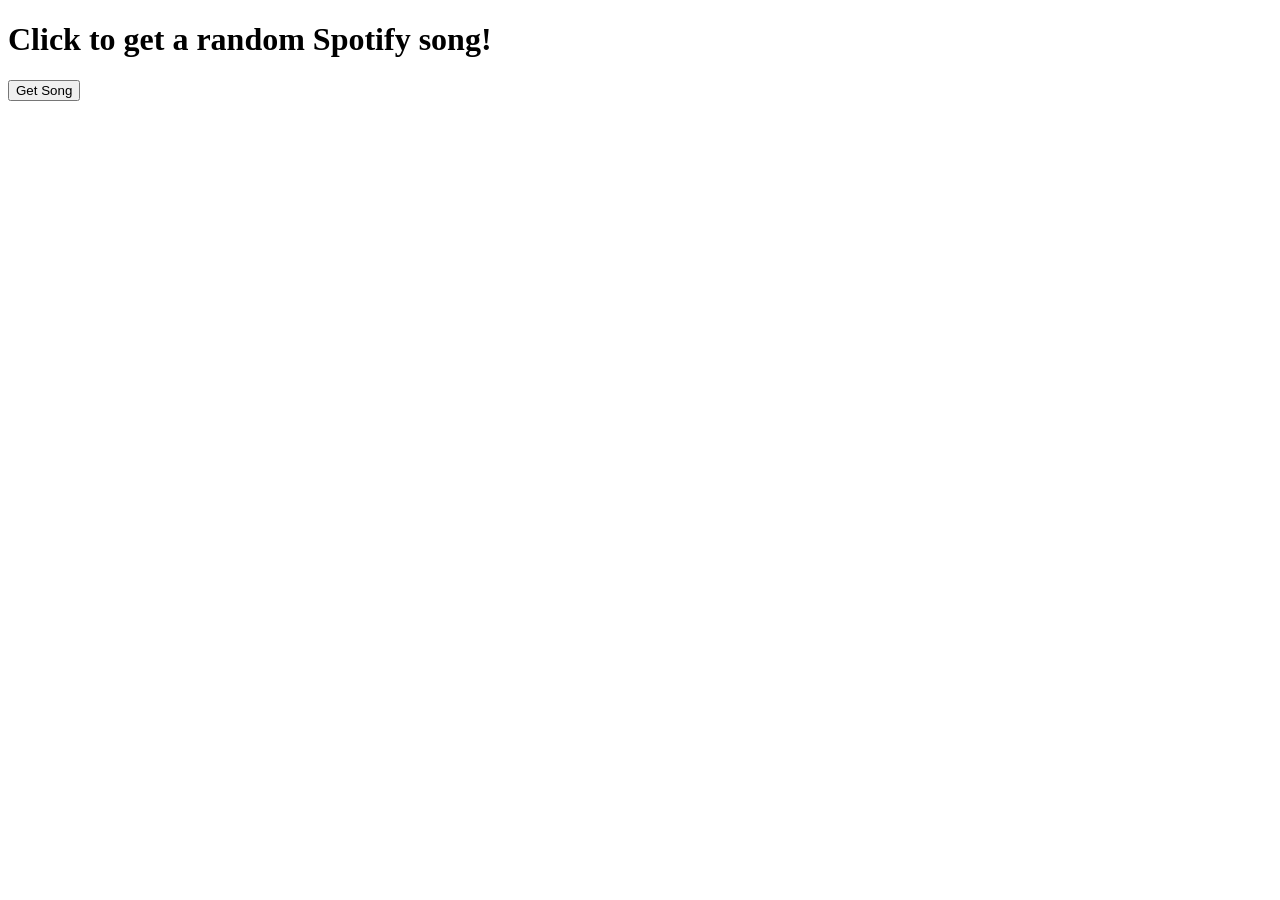
<file: templates/index.html>
<!DOCTYPE html>
<html lang="en">
<head>
    <meta charset="UTF-8">
    <title>Random Spotify Song</title>
    <style>
        #song {
            text-align: center;
            margin-top: 20px;
        }
        #song img {
            display: block; /* Ensures the image appears on a new line */
            margin-top: 10px; /* Adds space between the text and the image */
            margin-left: auto;
            margin-right: auto; /* Centers the image horizontally */
            width: 80%; /* Adjust the size as necessary */
            max-width: 640px; /* Maximum size of the image */
        }
    </style>
</head>
<body>
    <h1>Click to get a random Spotify song!</h1>
    <button onclick="fetchSong()">Get Song</button>
    <div id="song"></div>

    <script>
        function fetchSong() {
            fetch('/get-song', { method: 'POST' })
            .then(response => response.text())
            .then(html => {
                document.getElementById('song').innerHTML = html.replace(/\"/g, '');
            }).catch(error => console.error('Error:', error));
        }
    </script>
</body>
</html>
</file>
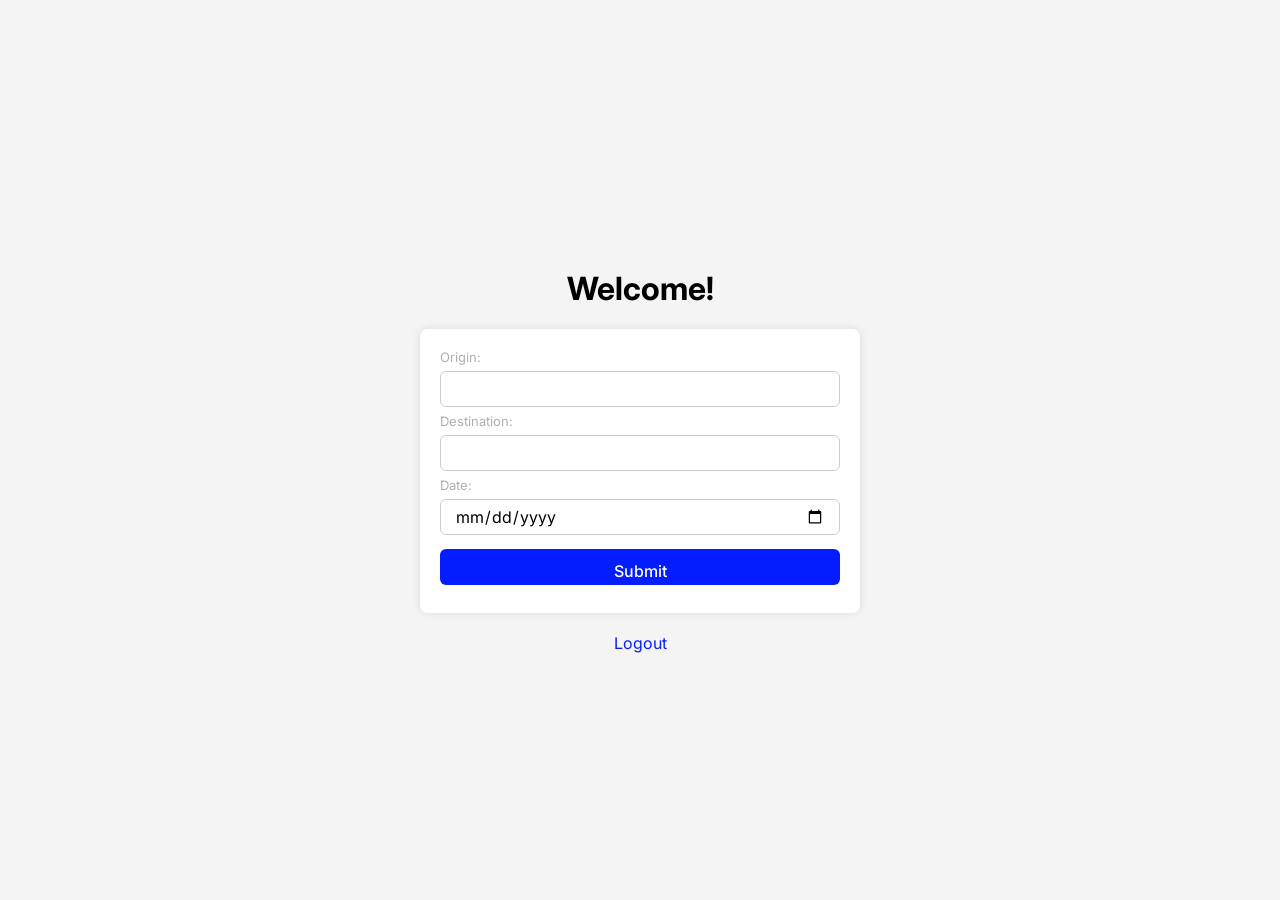
<file: project/flask/templates/date_entry.html>
<!DOCTYPE html>
<html>
  <head>
    <title>Enter Date</title>
      <link href="https://fonts.googleapis.com/css2?family=Inter:wght@400;700&display=swap" rel="stylesheet">
      <style>
        body {
            font-family: 'Inter', sans-serif;
            background-color: #f4f4f4;
            display: flex;
            flex-direction: column;
            justify-content: center;
            align-items: center;
            height: 100vh;
            margin: 0;
        }

        form {
            background: white;
            font-size: small;
            padding: 20px;
            border-radius: 8px;
            box-shadow: 0 0 10px rgba(0, 0, 0, 0.1);
            font-weight: 400;
            min-width: 400px;
        }

        input[type="text"], input[type="password"], input[type="date"] {
            font-family: 'Inter', sans-serif;
            font-size: medium;
            width: 100%;
            padding: 12px 14px;
            margin: 6px 0;
            display: inline-block;
            border: 1px solid #ccc;
            box-sizing: border-box;
            border-radius: 6px;
            max-height: 36px;
            font-weight: 400;
        }

        input[type="submit"] {
            font-family: 'Inter', sans-serif;
            font-size: medium;
            background-color: #031DFF;
            color: white;
            padding: 12px 14px;
            margin: 8px 0;
            border: none;
            cursor: pointer;
            width: 100%;
            max-height: 36px;
            border-radius: 6px;
            font-weight: 500;
        }

        input[type="submit"]:hover {
            background-color: #3B4DF3;
            max-height: 36px;
            border-radius: 6px;
        }

        label {
            color: #00000050;
            font-weight: 400;
        }
        a {
            display: block;
            margin-top: 20px; /* Space below form */
            color: #031DFF; /* Link color matching submit button */
            text-decoration: none;
        }

        a:hover {
            text-decoration: underline;
        }
      </style>
  </head>
  <body>
    <h1>Welcome!</h1>
    <form action="/flights" method="post">
      <label for="origin">Origin:</label><br>
      <input type="text" id="origin" name="origin"><br>
      <label for="destination">Destination:</label><br>
      <input type="text" id="destination" name="destination"><br>
      <label for="date">Date:</label><br>
      <input type="date" id="date" name="date"><br>
      <input type="submit" value="Submit">
  </form>
    <a href="/logout">Logout</a>
  </body>
</html>
</file>
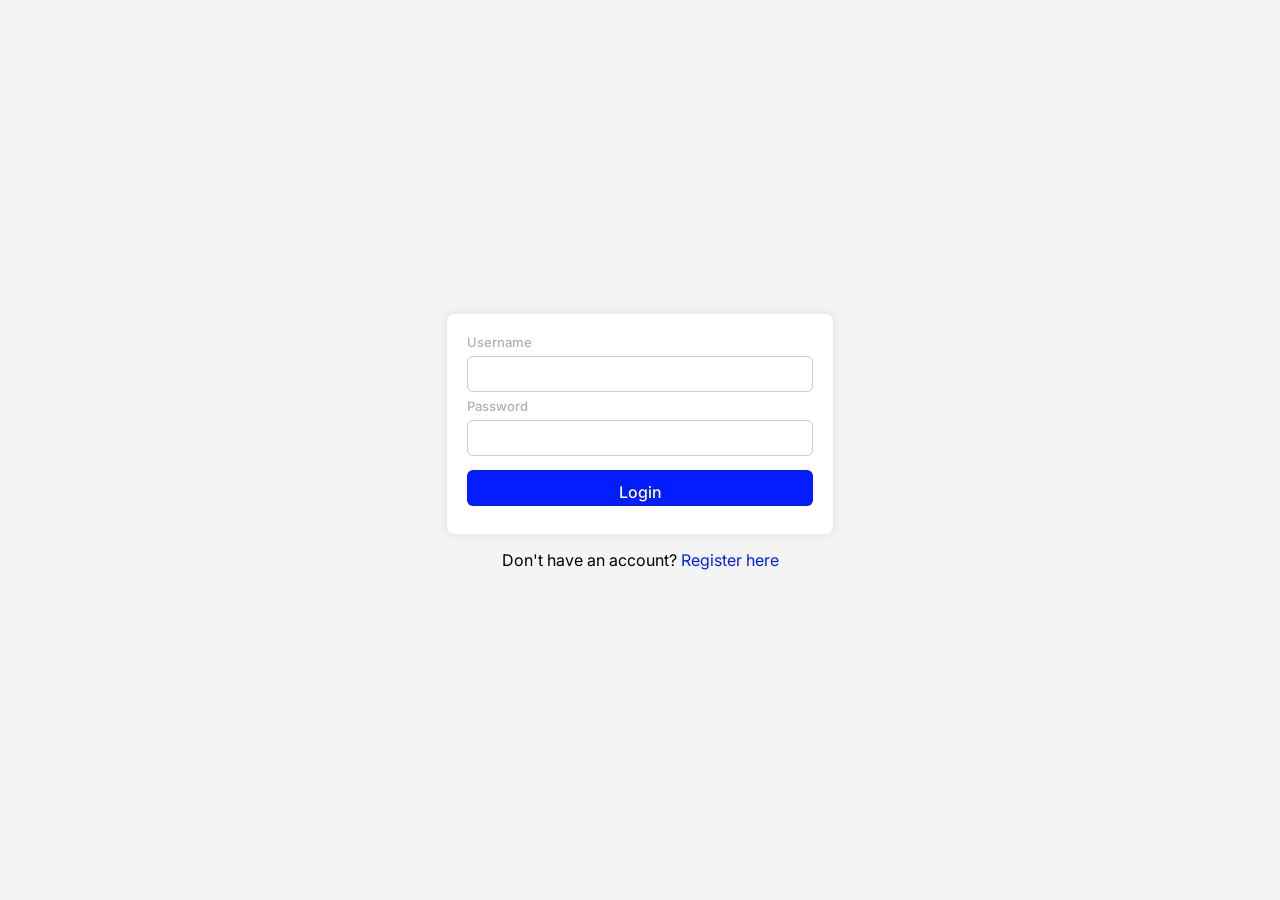
<file: project/flask/templates/login.html>
<!DOCTYPE html>
<html>
<head>
    <title>Login</title>
    <link href="https://fonts.googleapis.com/css2?family=Inter:wght@400;700&display=swap" rel="stylesheet">
    <style>
        body {
            font-family: 'Inter', sans-serif; /* Changed to Inter to match the font link */
            background-color: #f4f4f4;
            display: flex;
            flex-direction: column;
            justify-content: center;
            align-items: center;
            height: 100vh;
            margin: 0;
        }

        form {
            background: white;
            font-size: small;
            padding: 20px;
            border-radius: 8px;
            box-shadow: 0 0 10px rgba(0, 0, 0, 0.1);
            font-weight: 500;
        }

        input[type="text"], input[type="password"] {
            font-family: 'Inter', sans-serif;
            font-size: medium;
            width: 100%;
            padding: 12px 14px;
            margin: 6px 0;
            display: inline-block;
            border: 1px solid #ccc;
            box-sizing: border-box;
            border-radius: 6px;
            max-height: 36px;
            font-weight: 400;
        }

        input[type="submit"] {
            font-family: 'Inter', sans-serif;
            font-size: medium;
            background-color: #031DFF;
            color: white;
            padding: 12px 14px;
            margin: 8px 0;
            border: none;
            cursor: pointer;
            width: 100%;
            max-height: 36px;
            border-radius: 6px;
            font-weight: 500;
        }

        input[type="submit"]:hover {
            background-color: #3B4DF3;
        }

        label {
            color: #00000050
        }

        a {
            color: #031DFF;
            text-decoration: none;
        }

        a:hover {
            text-decoration: underline;
        }
    </style>
</head>
<body>
    <form action="" method="post">
        <label for="username">Username</label> <input type="text" id="username" name="username" /><br />
        <label for="password">Password</label> <input type="password" id="password" name="password" /><br />
        <input type="submit" value="Login" />
    </form>
    <p>Don't have an account? <a href="/register">Register here</a></p>
</body>
</html>
</file>
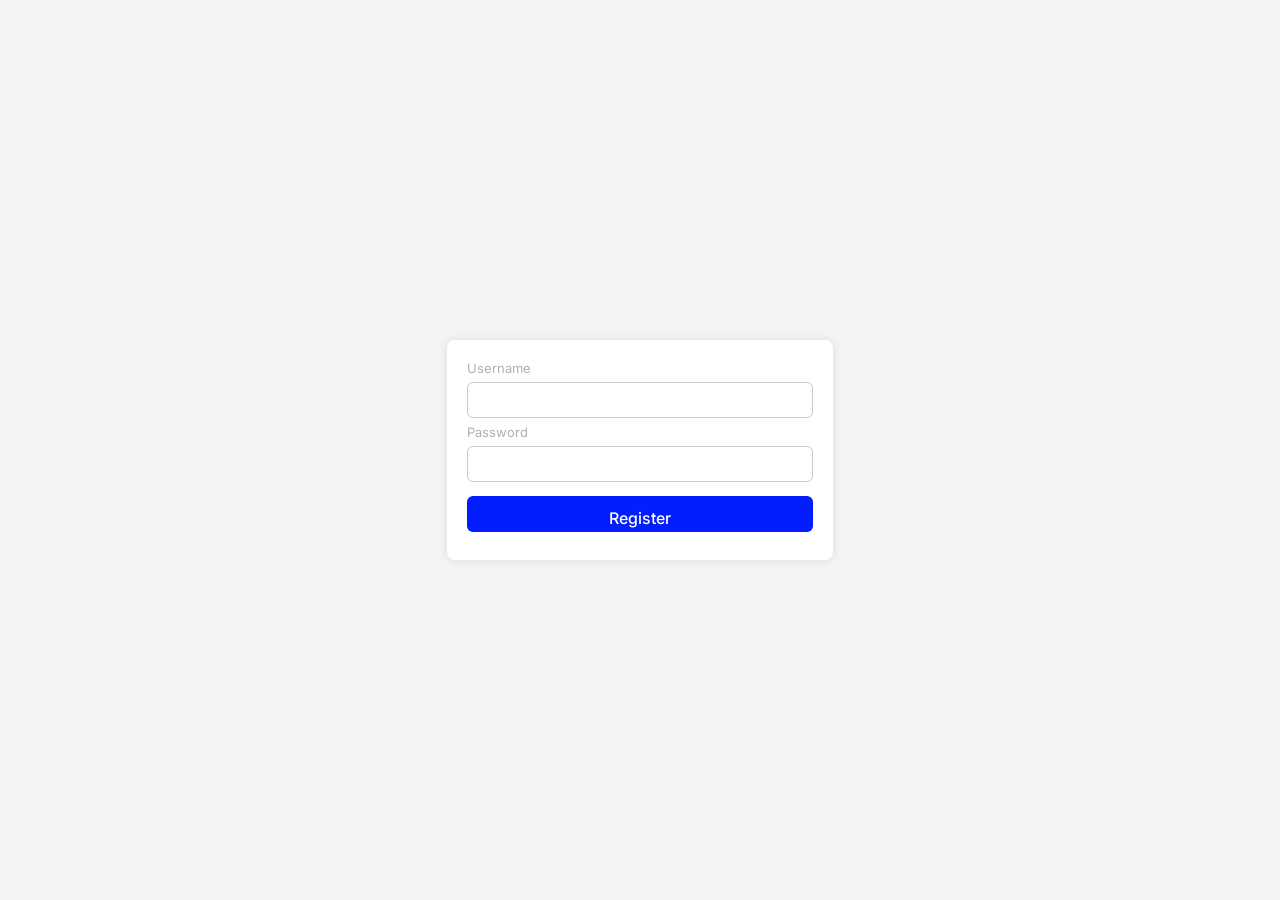
<file: project/flask/templates/register.html>
<!DOCTYPE html>
<html>
<head>
    <title>Register</title>
    <link href="https://fonts.googleapis.com/css2?family=Inter:wght@400;700&display=swap" rel="stylesheet">
    <style>
        body {
            font-family: 'Inter', sans-serif;
            background-color: #f4f4f4;
            display: flex;
            justify-content: center;
            align-items: center;
            height: 100vh;
            margin: 0;
        }

        form {
            background: white;
            font-size: small;
            padding: 20px;
            border-radius: 8px;
            box-shadow: 0 0 10px rgba(0, 0, 0, 0.1);
            font-weight: 400;
        }

        input[type="text"], input[type="password"] {
            font-family: 'Inter', sans-serif;
            font-size: medium;
            width: 100%;
            padding: 12px 14px;
            margin: 6px 0;
            display: inline-block;
            border: 1px solid #ccc;
            box-sizing: border-box;
            border-radius: 6px;
            max-height: 36px;
            font-weight: 400;
        }

        input[type="submit"] {
            font-family: 'Inter', sans-serif;
            font-size: medium;
            background-color: #031DFF;
            color: white;
            padding: 12px 14px;
            margin: 8px 0;
            border: none;
            cursor: pointer;
            width: 100%;
            max-height: 36px;
            border-radius: 6px;
            font-weight: 500;
        }

        input[type="submit"]:hover {
            background-color: #3B4DF3;
            max-height: 36px;
            border-radius: 6px;
        }

        label {
            color: #00000050;
            font-weight: 400;
        }
    </style>
</head>
<body>
<form action="" method="post">
    <label for="username">Username</label> <input type="text" id="username" name="username" /><br />
        <label for="password">Password</label> <input type="password" id="password" name="password" /><br />
    <input type="submit" value="Register"/>
</form>
</body>
</html>
</file>
